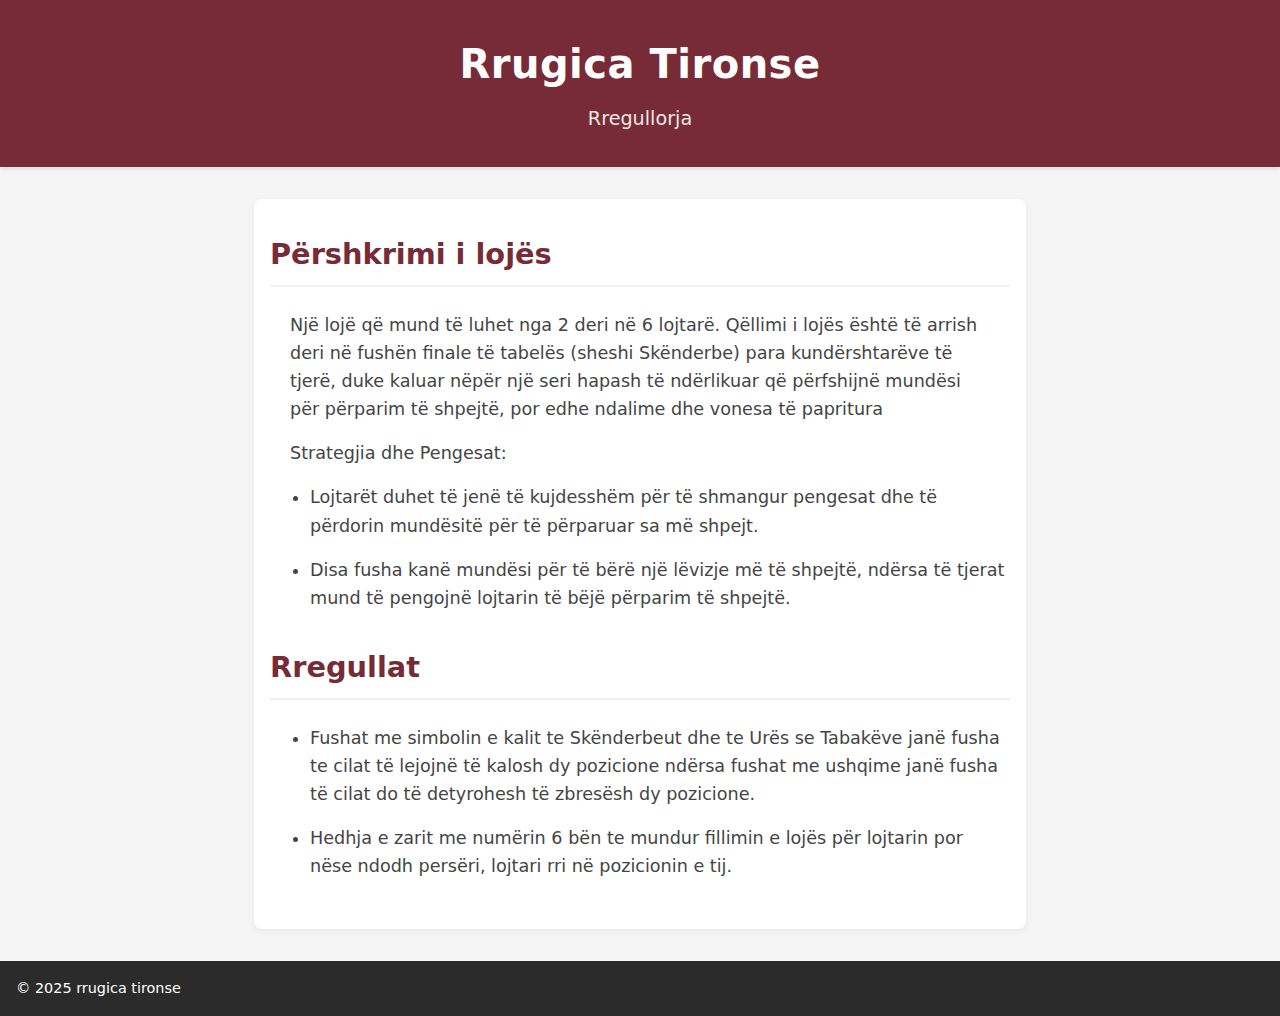
<file: index.html>
<!DOCTYPE html>
<html lang="en">
<head>
    <meta charset="UTF-8">
    <meta name="viewport" content="width=device-width, initial-scale=1.0">
    <link rel="stylesheet" href="game1.css">
</head>
<body>

    <header>
        <h1>Rrugica Tironse</h1>
        <h3 class="subtitle">Rregullorja</h3>
    </header>

    <main>
        
        <h2>Përshkrimi i lojës</h2>
        <p>Një lojë që mund të luhet nga 2 deri në 6 lojtarë. Qëllimi i lojës është të arrish deri në fushën finale të tabelës (sheshi Skënderbe) para kundërshtarëve të tjerë, duke kaluar nëpër një seri hapash të ndërlikuar që përfshijnë mundësi për përparim të shpejtë, por edhe ndalime dhe vonesa të papritura </p>
        <p>Strategjia dhe Pengesat: <br> 
        <ul>
        <li>Lojtarët duhet të jenë të kujdesshëm për të shmangur pengesat dhe të përdorin mundësitë për të përparuar sa më shpejt.</li>
        <li>Disa fusha kanë mundësi për të bërë një lëvizje më të shpejtë, ndërsa të tjerat mund të pengojnë lojtarin të bëjë përparim të shpejtë.</li>
        </ul>

        <h2>Rregullat</h2>
        <ul>
            <li>Fushat me simbolin e kalit te Skënderbeut dhe te Urës se Tabakëve janë fusha te cilat të lejojnë të kalosh dy pozicione ndërsa fushat me ushqime janë fusha të cilat do të detyrohesh të zbresësh dy pozicione.</li>
            <li>Hedhja e zarit me numërin 6 bën te mundur fillimin e lojës për lojtarin por nëse ndodh persëri, lojtari rri në pozicionin e tij. </li>
        </ul>    
    </main>

    <footer>
        <p>&copy; 2025 rrugica tironse</p>
    </footer>

</body>
</html>
</file>
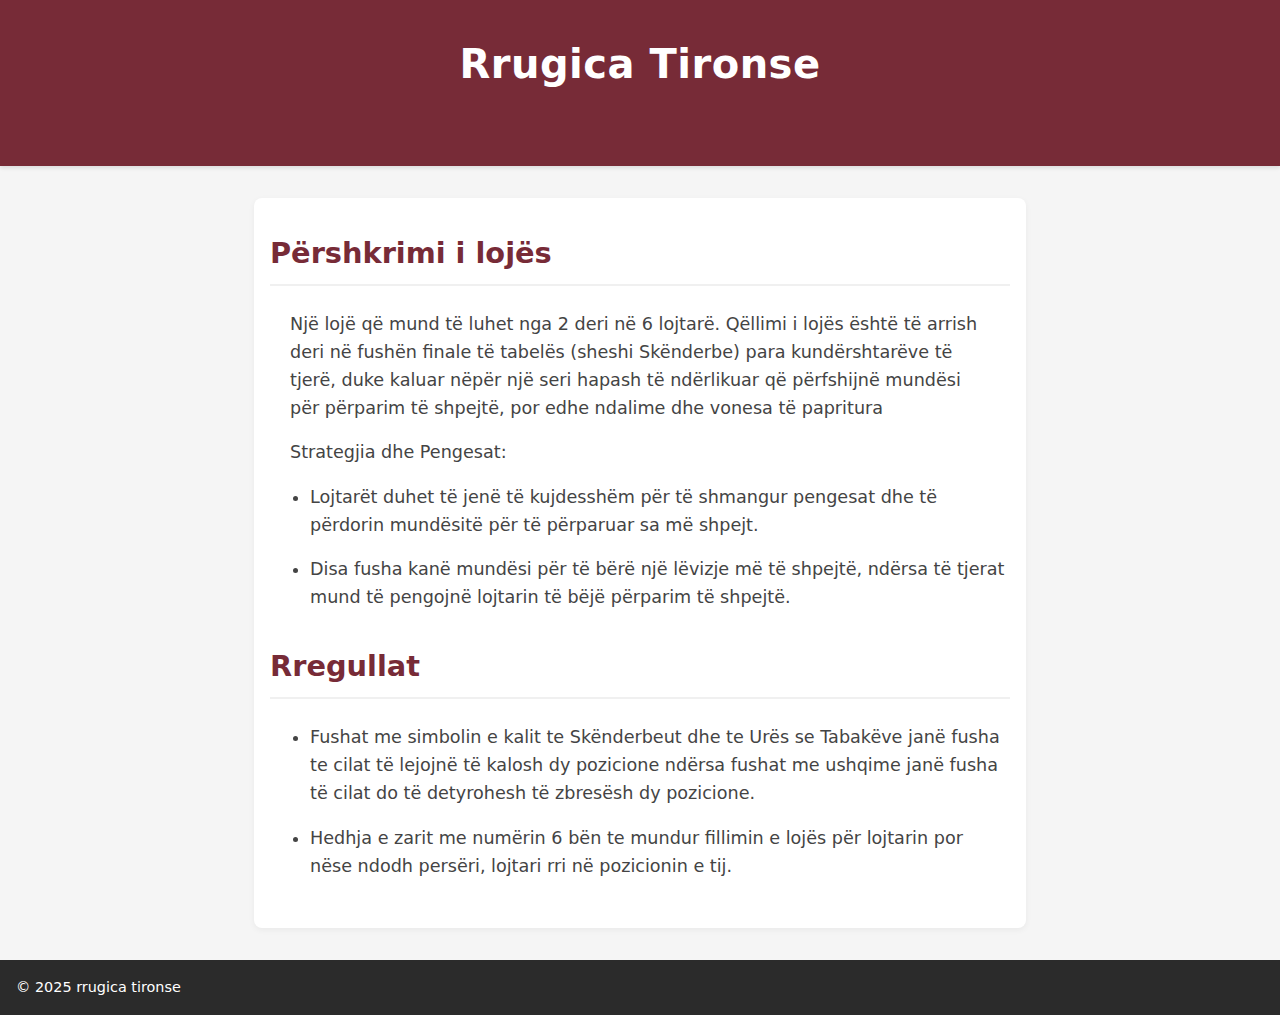
<file: game1.html>
<!DOCTYPE html>
<html lang="en">
<head>
    <meta charset="UTF-8">
    <meta name="viewport" content="width=device-width, initial-scale=1.0">
    <link rel="stylesheet" href="game1.css">
</head>
<body>

    <header>
        <h1>Rrugica Tironse</h1>
        <h3>Rregullorja</h3>
    </header>

    <main>
        
        <h2>Përshkrimi i lojës</h2>
        <p>Një lojë që mund të luhet nga 2 deri në 6 lojtarë. Qëllimi i lojës është të arrish deri në fushën finale të tabelës (sheshi Skënderbe) para kundërshtarëve të tjerë, duke kaluar nëpër një seri hapash të ndërlikuar që përfshijnë mundësi për përparim të shpejtë, por edhe ndalime dhe vonesa të papritura </p>
        <p>Strategjia dhe Pengesat: <br> 
        <ul>
        <li>Lojtarët duhet të jenë të kujdesshëm për të shmangur pengesat dhe të përdorin mundësitë për të përparuar sa më shpejt.</li>
        <li>Disa fusha kanë mundësi për të bërë një lëvizje më të shpejtë, ndërsa të tjerat mund të pengojnë lojtarin të bëjë përparim të shpejtë.</li>
        </ul>

<h2>Rregullat</h2>
<ul>
    <li>Fushat me simbolin e kalit te Skënderbeut dhe te Urës se Tabakëve janë fusha te cilat të lejojnë të kalosh dy pozicione ndërsa fushat me ushqime janë fusha të cilat do të detyrohesh të zbresësh dy pozicione.</li>
    <li>Hedhja e zarit me numërin 6 bën te mundur fillimin e lojës për lojtarin por nëse ndodh persëri, lojtari rri në pozicionin e tij. </li>
</ul>    
</main>

    <footer>
        <p>&copy; 2025 rrugica tironse</p>
    </footer>

</body>
</html>
</file>
<file: game1.css>
body {
    font-family: 'Open Sans', system-ui, -apple-system, BlinkMacSystemFont, sans-serif;
    margin: 0;
    padding: 0;
    background-color: #f5f5f5;
    line-height: 1.6;
    color: #333;
    min-height: 100vh;
    display: flex;
    flex-direction: column;
}

header {
    background-color: #772B37;
    color: white;
    padding: 2rem 1rem;
    text-align: center;
    box-shadow: 0 2px 4px rgba(0, 0, 0, 0.1);
}
.subtitle {
    font-size: 1.2rem;
    margin-top: 0.5rem;
    color: #fcfcfc;
}

header h1 {
    margin: 0;
    font-size: 2.5rem;
    letter-spacing: 0.5px;
}

header h3 {
    margin: 0.5rem 0 0;
    font-weight: 400;
    opacity: 0.9;
}

main {
    flex: 1;
    max-width: 800px;
    margin: 2rem auto;
    padding: 0 1rem 2rem;
    background-color: white;
    border-radius: 8px;
    box-shadow: 0 2px 6px rgba(0, 0, 0, 0.05);
}

h2 {
    color: #772B37;
    margin-top: 2rem;
    font-size: 1.8rem;
    padding-bottom: 0.5rem;
    border-bottom: 2px solid #f0f0f0;
}

h3 {
    color: #772B37;
    margin-top: 1.5rem;
}    

p {
    text-align: left;
    max-width: 700px;
    margin: 1rem auto;
    padding: 0;
    font-size: 1.1rem;
    color: #444;
}
li {
    text-align: left;
    max-width: 700px;
    margin: 1rem auto;
    padding: 0;
    font-size: 1.1rem;
    color: #444;
}

footer {
    background-color: #2b2b2b;
    color: white;
    padding: 1rem;
    text-align: center;
    margin-top: auto;
}

footer p {
    margin: 0;
    color: white;
    font-size: 0.9rem;
}

/* Responsive Design */
@media (max-width: 600px) {
    header h1 {
        font-size: 2rem;
    }

    main {
        margin: 1rem auto;
    }

    h2 {
        font-size: 1.5rem;
    }

    p {
        font-size: 1rem;
    }
}
</file>
